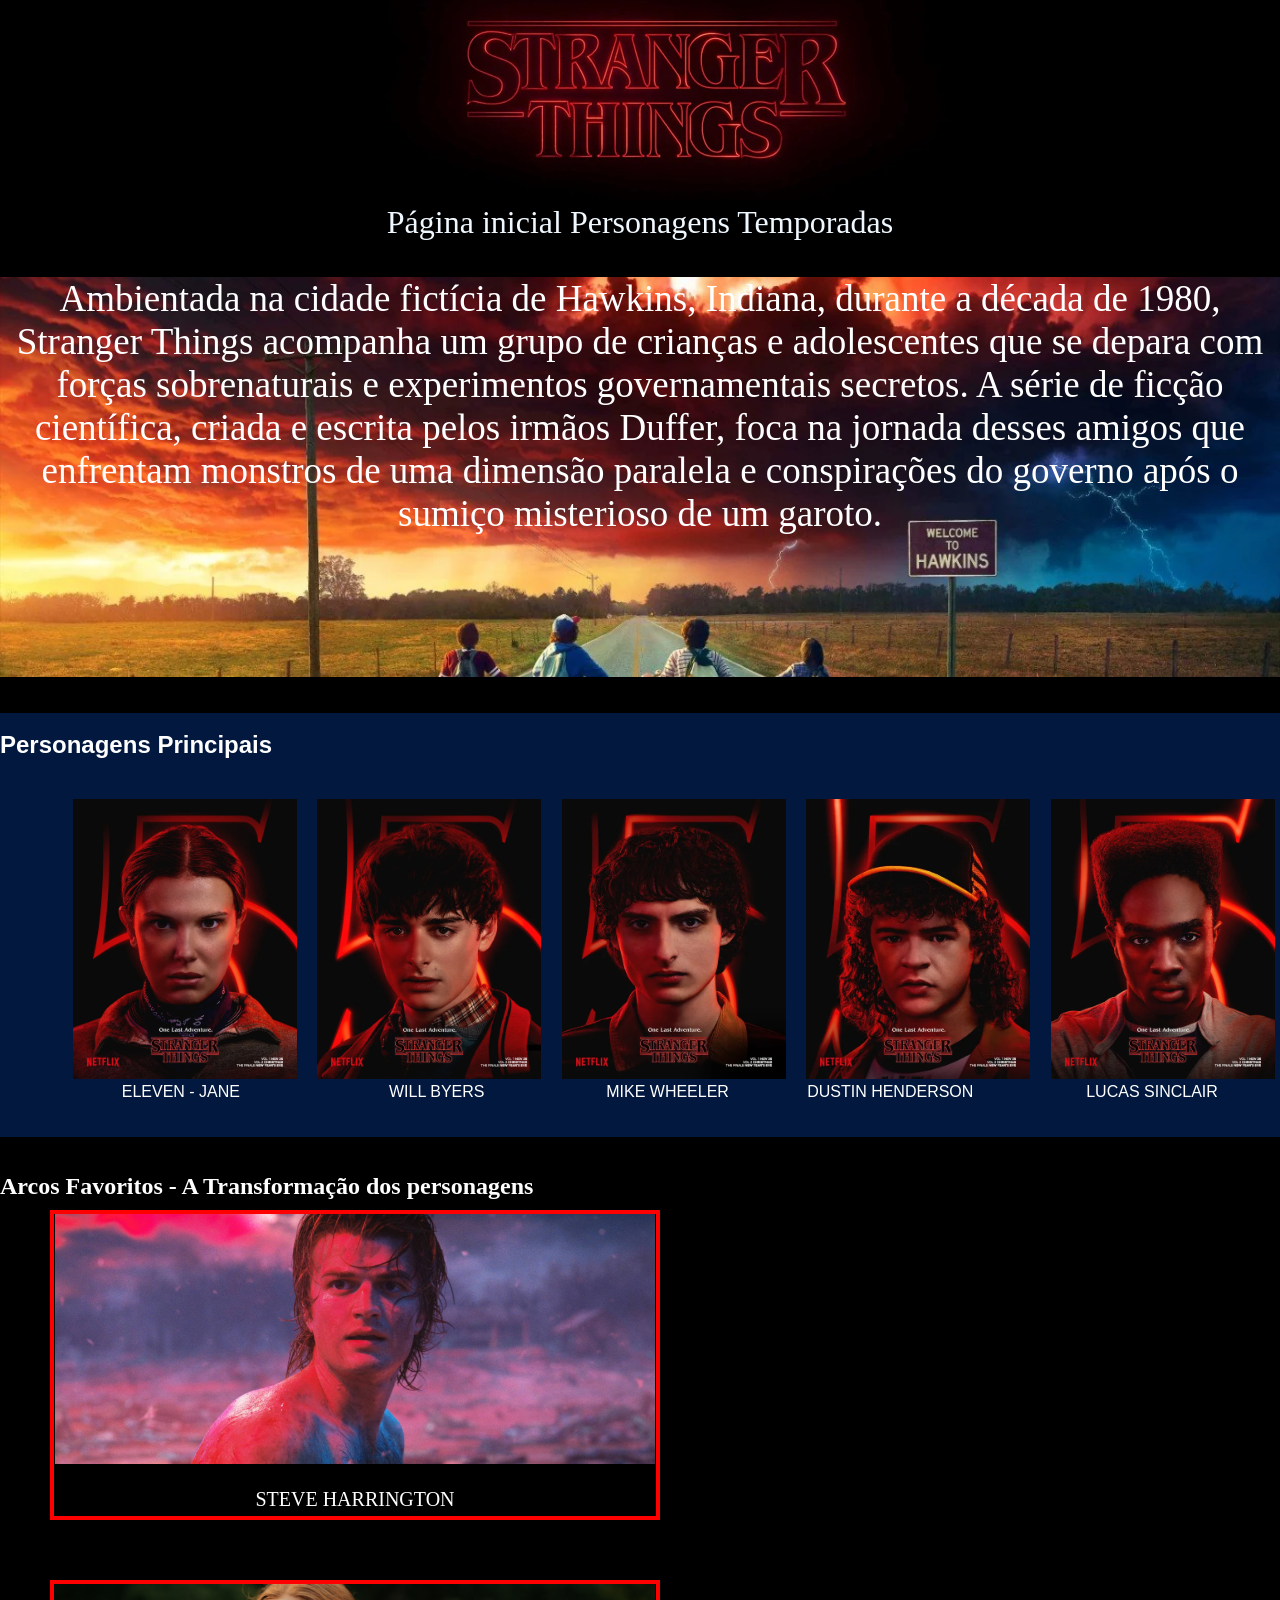
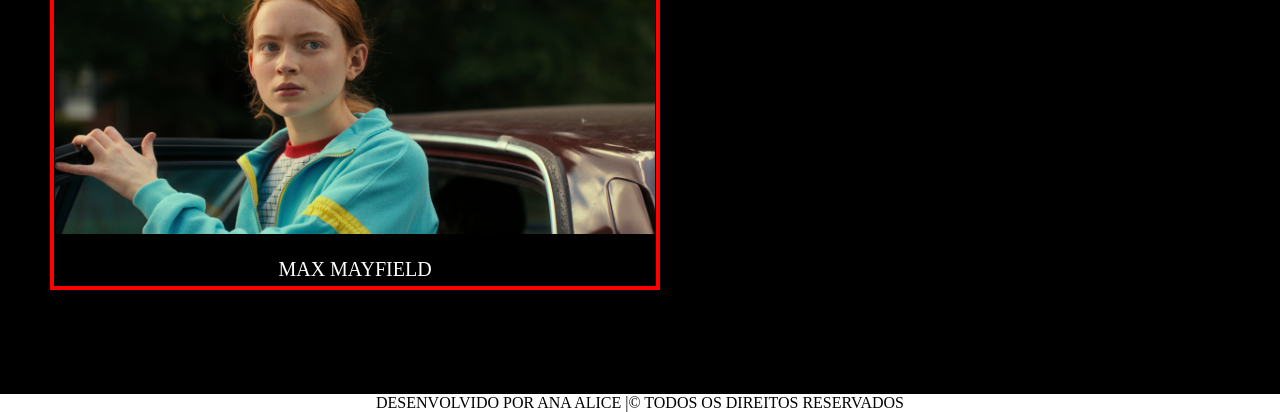
<file: index.html>
<!DOCTYPE html>
<html lang="pt-br">

<head>
  <meta charset="UTF-8">
  <meta name="viewport" content="width=device-width, initial-scale=1.0">
  <link rel="stylesheet" href="./style.css">
  <title>Stranger Things</title>
</head>

<body>
  
  <header>

    <img id="logoh" src="img/logo.jpg"> 
  
   
    <nav>
      <a href="index.html">Página inicial</a>
      <a href="personagens.html">Personagens</a>
      <a href="temporadas.html">Temporadas</a>
    </nav>

  </header>
  <br>
  <br>
  <main>
    <section id="sobre">
      <p>
        Ambientada na cidade fictícia de Hawkins, Indiana, durante a década de 1980, Stranger Things acompanha um
        grupo de crianças e adolescentes que se depara com forças sobrenaturais e experimentos governamentais
        secretos. A série de ficção científica, criada e escrita pelos irmãos Duffer, foca na jornada desses amigos
        que enfrentam monstros de uma dimensão paralela e conspirações do governo após o sumiço misterioso de um
        garoto.
      </p>

    </section>
    <br>
    <br>
    <section id="personagens">
      <br>
      <h2>Personagens Principais</h2>

    <article class="caixapersonagens">

<img class="pimg" src="./img/on.webp" > 
<p class="pnomes">ELEVEN - JANE</p>

      </article>

      <article class="caixapersonagens">
        <img class="pimg" src="./img/will.webp" >
        <p class="pnomes">WILL BYERS</p>
        
      </article>
       
      <article class="caixapersonagens">
        <img class="pimg" src="./img/mike.webp" >
        <p class="pnomes">MIKE WHEELER</p>
      </article>

      <article class="caixapersonagens">
        <img class="pimg" src="./img/dustin.webp" >
        <p class="pnomes">DUSTIN HENDERSON</p>
      </article>
      <article class="caixapersonagens">
        <img class="pimg" src="./img/lucas.webp" >
        <p class="pnomes">LUCAS SINCLAIR</p>
      </article>
<br>
<br>
<br>
    </section id="arcos">
    <br>
<br>
    <h2> Arcos Favoritos - A Transformação dos personagens</h2>
    <section >
      <article class="arcosf">
        <img class="aimg" src="./img/stevea.jpg" >
        <p class="anomes">STEVE HARRINGTON</p>
      </article>
      <article class="arcosf">
        <img class="aimg" src="./img/amax.jpg" >
        <p class="anomes">MAX MAYFIELD</p>
      </article>
    </section>
  </main>

<br>
<br>
<br>

<footer>
  DESENVOLVIDO POR ANA ALICE |© TODOS OS DIREITOS RESERVADOS

</footer>


</body>

</html>
</file>
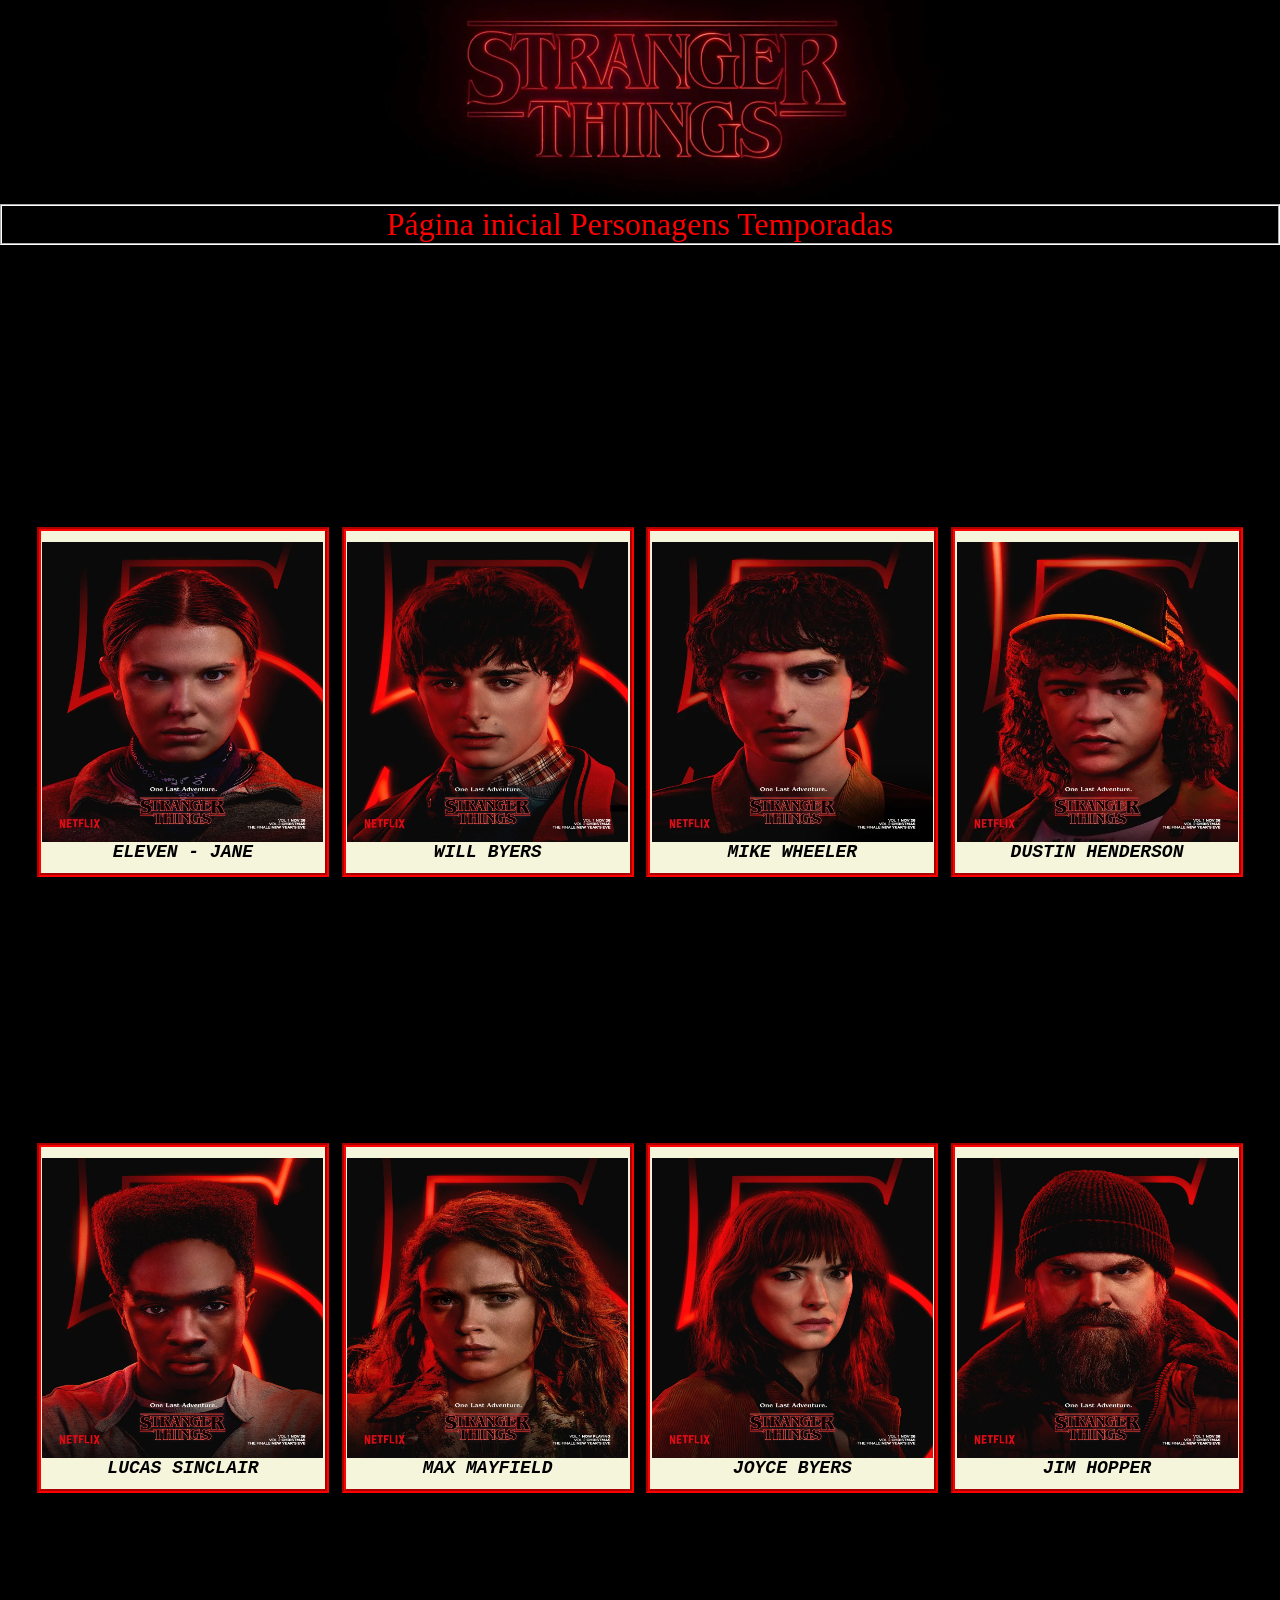
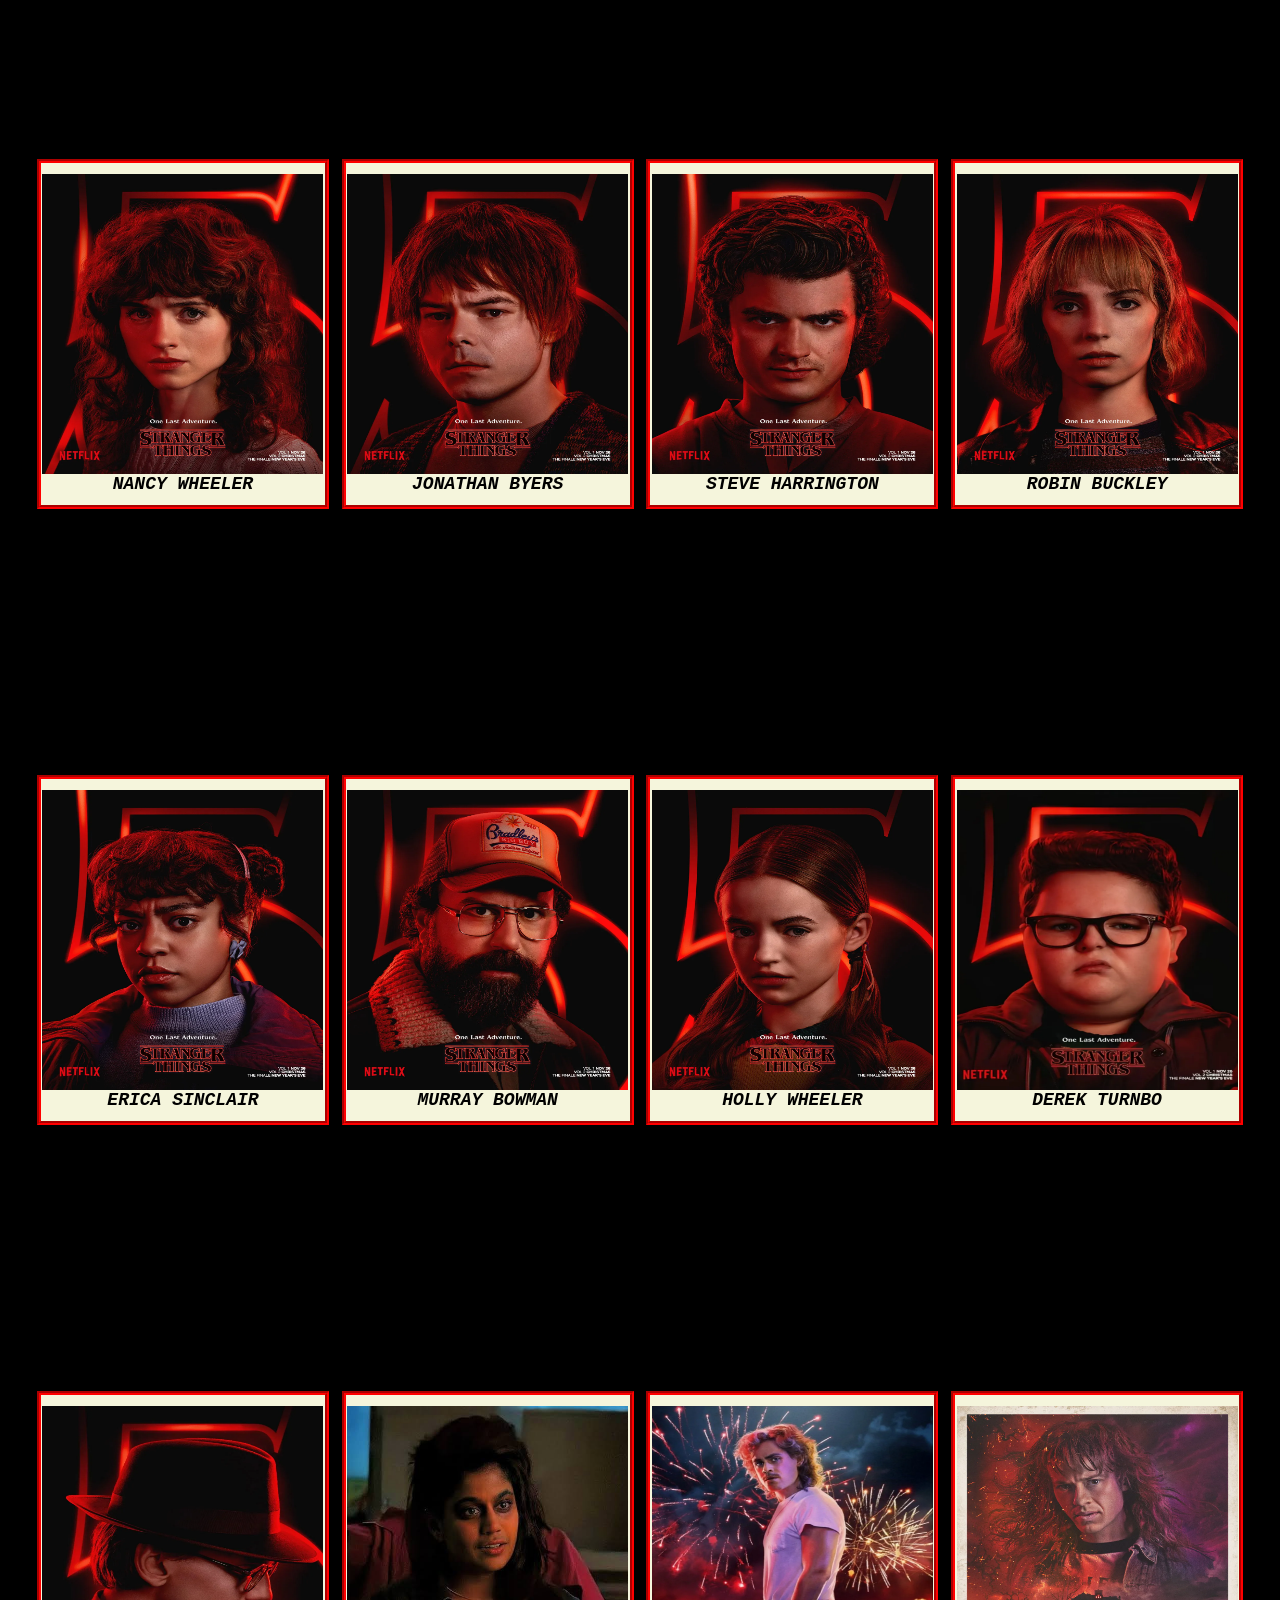
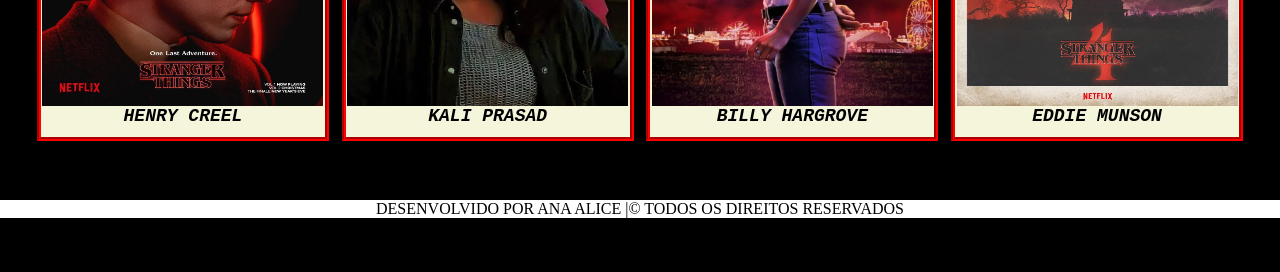
<file: personagens.html>
<!DOCTYPE html>
<html lang="pt-br">

<head>
  <meta charset="UTF-8">
  <meta name="viewport" content="width=device-width, initial-scale=1.0">
  <link rel="stylesheet" href="./personagens.css">
  <title>Personagens</title>
</head>

<body>
  
  <header>

    <img id="logoh" src="img/logo.jpg"> 
  
   
    <nav>
      <a href="index.html">Página inicial</a>
      <a href="personagens.html">Personagens</a>
      <a href="temporadas.html">Temporadas</a>
    </nav>

  </header>
  <br>
  <br>
  <main>

    <section class="linha">
        <article class="fotos">
           <img src="./img/on.webp">
           <p>ELEVEN - JANE</p>
        </article>
      
        <article class="fotos">
         <img src="./img/will.webp">
        <p>WILL BYERS</p>
        </article>
           
          <article class="fotos">
            <img src="./img/mike.webp" >
            <p>MIKE WHEELER</p>
          </article>
    
          <article class="fotos">
            <img src="./img/dustin.webp" >
            <p>DUSTIN HENDERSON</p>
          </article>

          <article class="fotos">
            <img src="./img/lucas.webp">
            <p>LUCAS SINCLAIR</p>
          </article>

            
          <article class="fotos">
            <img src="./img/max.webp">
            <p>MAX MAYFIELD</p>
          </article>

          <article class="fotos">
            <img src="./img/joyce.webp">
            <p>JOYCE BYERS</p>
          </article>

          <article class="fotos">
            <img src="./img/jim.webp">
            <p>JIM HOPPER</p>
          </article>
 
          <article class="fotos">
            <img src="./img/nancy.webp">
            <p>NANCY WHEELER</p>
          </article>

          <article class="fotos">
            <img src="./img/jonathan.webp">
            <p>JONATHAN BYERS</p>
          </article>

          <article class="fotos">
            <img src="./img/steveh.webp">
            <p>STEVE HARRINGTON</p>
          </article>

          <article class="fotos">
            <img src="./img/robin.webp">
            <p>ROBIN BUCKLEY</p>
          </article>

          <article class="fotos">
            <img src="./img/erica.webp">
            <p>ERICA SINCLAIR</p>
          </article>

          <article class="fotos">
            <img src="./img/murray.webp">
            <p>MURRAY BOWMAN</p>
          </article>

          <article class="fotos">
            <img src="./img/holly.webp">
            <p>HOLLY WHEELER</p>
          </article>

          <article class="fotos">
            <img src="./img/derek.webp">

            <p>DEREK TURNBO</p>
          </article>

          <article class="fotos">
            <img src="./img/henry.webp">
            <p>HENRY CREEL</p>
          </article>

          
          <article class="fotos">
            <img src="./img/kali.jfif">
            <p>KALI PRASAD</p>
          </article>

          <article class="fotos">
            <img src="./img/billy.webp">
            <p>BILLY HARGROVE</p>
          </article>

          
          <article class="fotos">
            <img  src="./img/eddie.webp">
            <p>EDDIE MUNSON</p>
          </article>

    </section>

</main>

<br>
<br>
<br>

<footer>
DESENVOLVIDO POR ANA ALICE |© TODOS OS DIREITOS RESERVADOS

</footer>


</body>

</html>

 
    
 
 

<br>
<br>
<br>




</body>

</html>
</file>
<file: style.css>
@import url('https://fonts.cdnfonts.com/css/stranger-things');
/*https://en.namu.wiki/w/%EC%9C%8C%20%EB%B0%94%EC%9D%B4%EC%96%B4%EC%8A%A4*/
/*https://canva.link/ggz7v3h8c97boo9 - REF GUI*/


* {
    margin: 0%;
    padding: 0%;
    box-sizing: border-box;

}

body {
    background-color: black;
    color: white;
  
    align-items: center;
}

header{
    text-align: center;
    background-color: black;
    
}
#logoh { /* Logo Header */
    width: 632px;
    height: 200px;
    object-fit: cover;
}


nav {
    text-align: center;
    font-size: xx-large;
    

}

a{
    text-decoration:none;
    color: aliceblue;
}
/*-----------------------------------------ESTILO NAV  ---------------------------------------------------------*/ 


#sobre{

    background-image: url(/img/bghorizontal.webp);
    object-fit: cover;
    font-size: 37px;
    text-align: center;
    width: 100%;
    height: 400px;
    background-position: center;
    background-size:cover;
 
                                                
  
}
   



#personagens{
background-color: #02183F; 
font-family:                                         'Stranger Things', sans-serif;
}

.caixapersonagens{ /*Caixa invísivel personagens*/
    width: 200px; 
    height: 20px;
    padding-left: 5px;
    padding-top: 20px;
    margin-top: 20px;
    margin-left:40px;
    align-items: baseline;
    display: inline-block;
}

.pimg{ /*Imagens Personagens*/
    width: 280px; 
    height: 280px;
    object-fit: contain;
   
   
}

.pnomes{ /*Nomes Personagens*/
    text-align: right;
}

.arcosf{ /*Box personagens*/
    background-color: black;
    width: 610px; 
    height: 310px;
    margin-top: 10px;
    margin-left:50px;
    margin-bottom: 50px;
    display: inline-block;
    border: 4px, solid,red;
    font-size: 100px;
    text-align:center;
}

.aimg{ /*Imagens Arco*/
    width: 600px; 
    height: 250px;
    object-fit: cover;
}

.anomes{
    text-align: center;
    font-size: 20px;
}

footer{
    background-color: white;
    color: black;
    text-align: center;
}
</file>
<file: personagens.css>
* {
    margin: 0%;
    padding: 0%;
    box-sizing: border-box;

}

body {
    background-color: black;
    color: white;
  
    align-items: center;
}



header{
    text-align: center;
    background-color: black;
    
}
#logoh { /* Logo Header */
    width: 632px;
    height: 200px;
    object-fit: cover;
}

nav {
    text-align: center;
    font-size: xx-large;
    border: 2px groove white;
    font-family:
    background-color: black;
    

}

a{
    text-decoration:none;
    color: red;
}

footer{
    background-color: white;
    color: black;
    text-align: center;
}

section{
    
}


.linha{
    height: 340vh;
    background-color:black;
    display:flex;
    flex-direction:row;
    row-gap: 2%;   
    justify-content: center; 
    align-items: end;
    gap: 1%;
    flex-wrap: wrap;
    padding: 5px;
    margin-top: 5px;
    
   
   }
   
   p{
       color: black;
       text-align:inherit;
       font-family:'Courier New', Courier, monospace;
       font-size: larger;
       font-style: oblique;
       font-weight: bold;
   }
   .fotos{
       width: 292px;   
       height: 350px;
       display: flex;
       background-color: beige;
        flex-direction: column;
       justify-content:center;
       align-items: center;
       font-size: 15px;
       text-align: center;
       border: red 4px groove;
   }
   
   img{
       width: 281px;   
       height: 300px; 
       align-items: center;
    
   }
</file>
